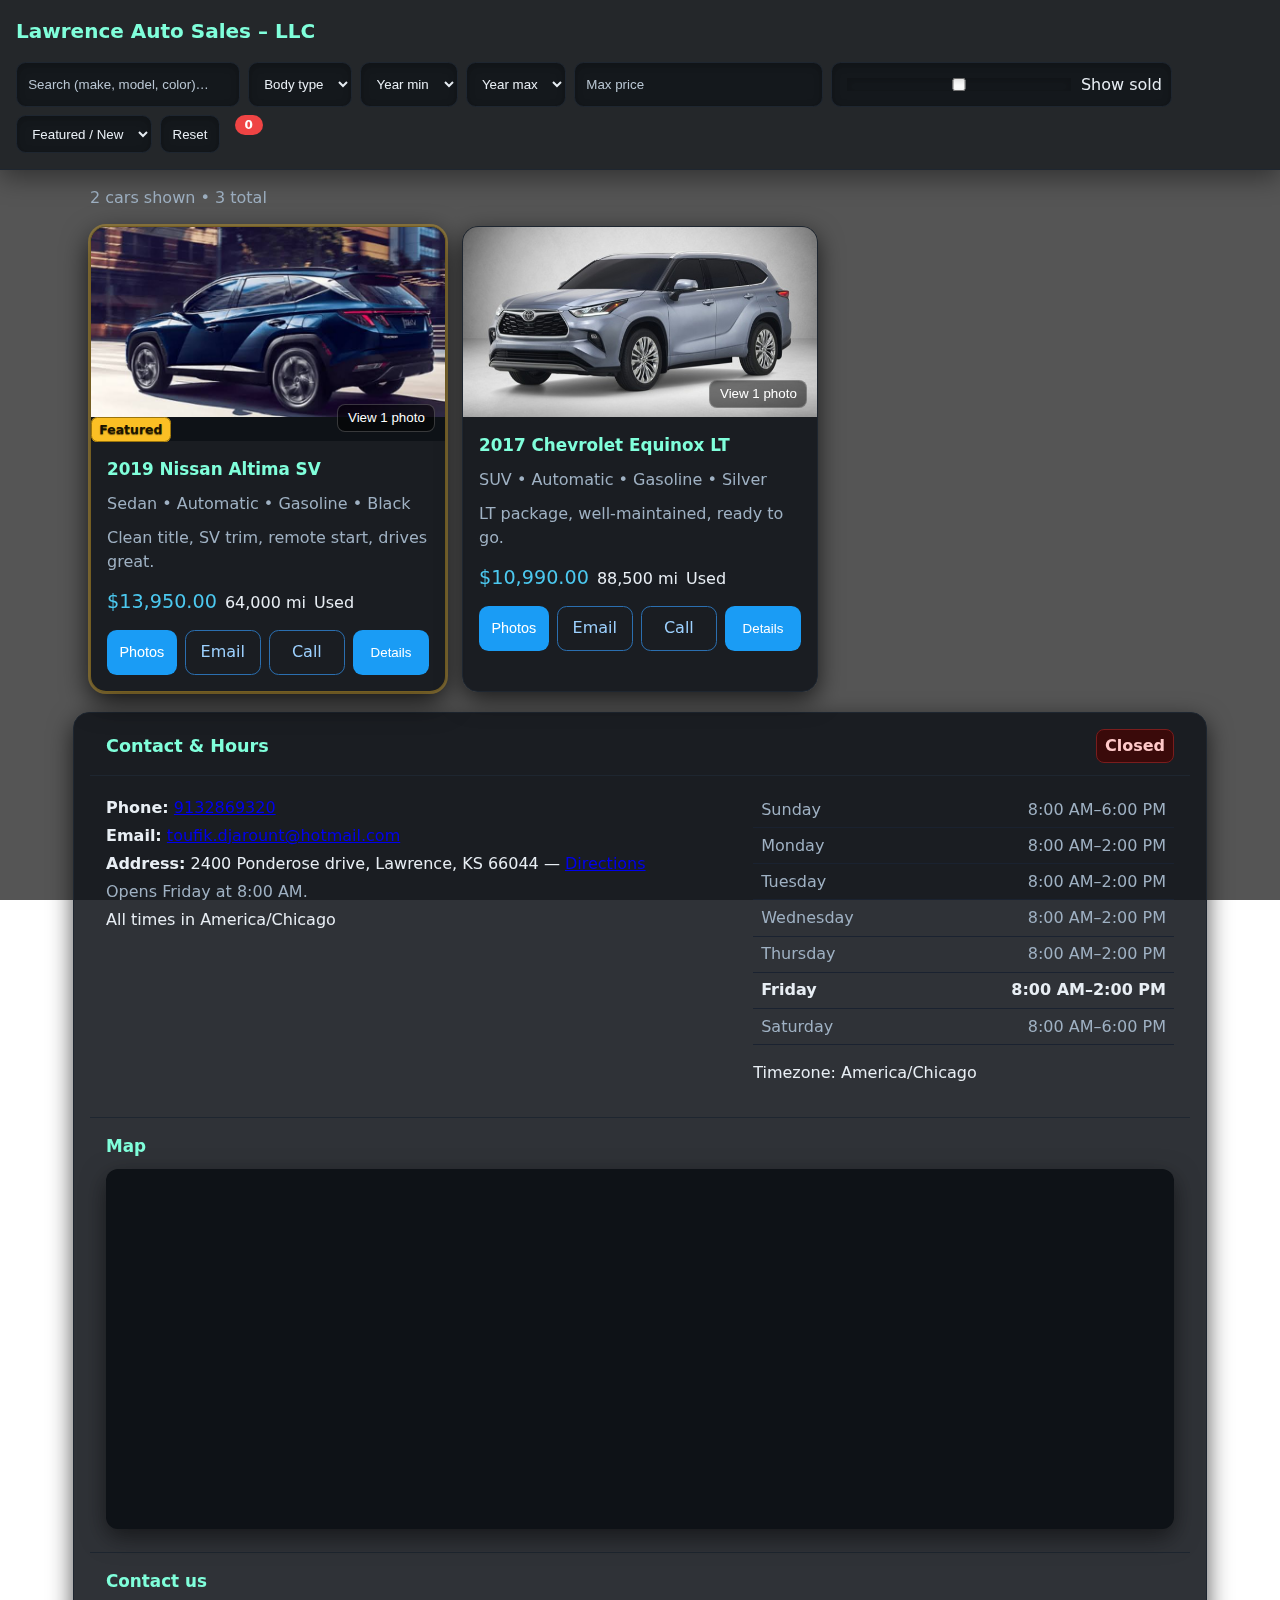
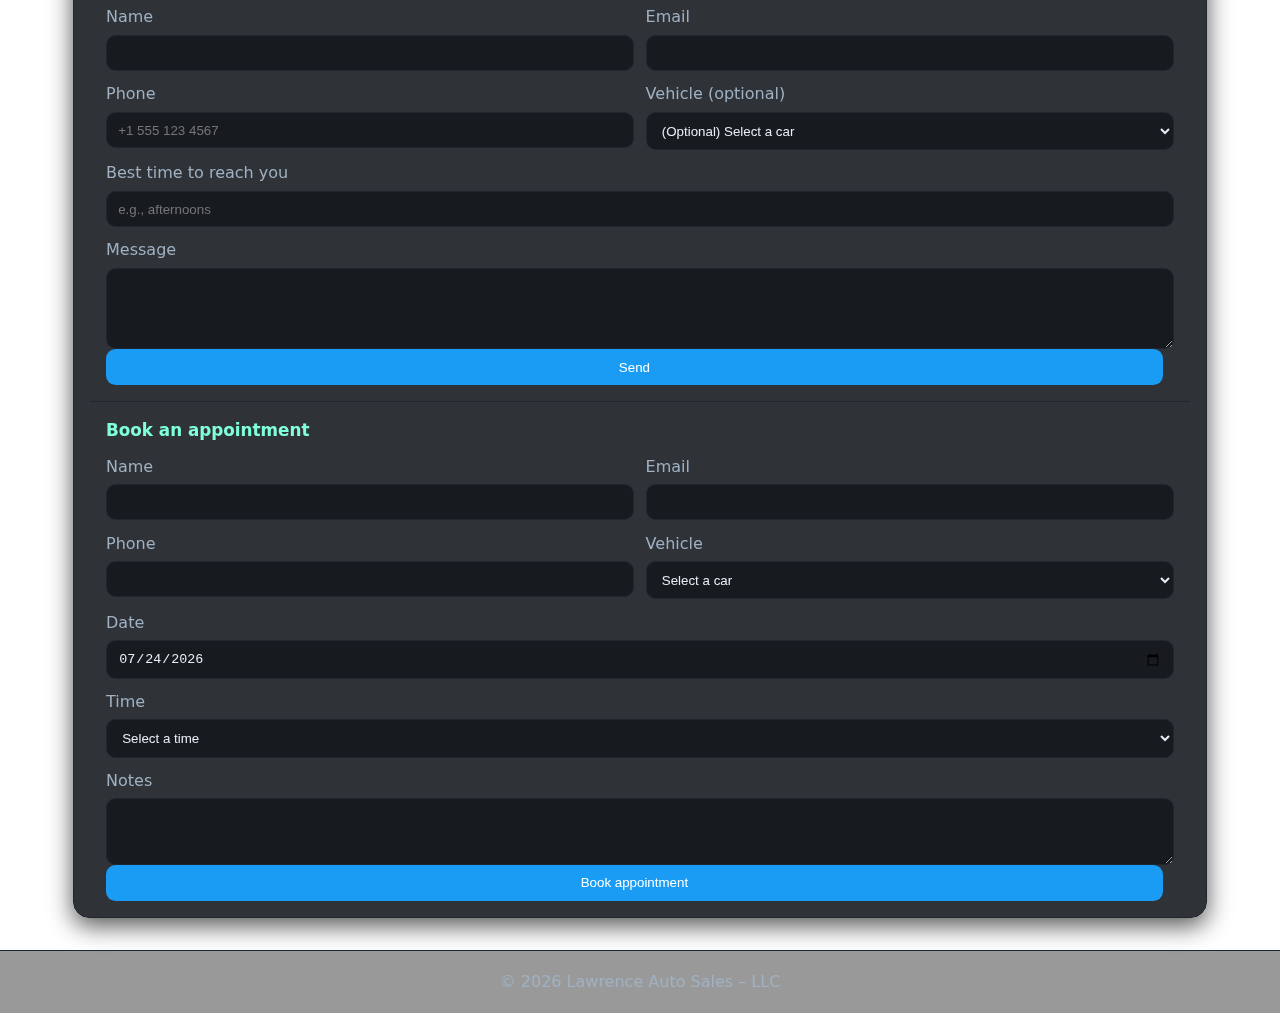
<file: index.html>
<!doctype html>
<html lang="en">
<head>
  <meta charset="utf-8" />
  <meta name="viewport" content="width=device-width, initial-scale=1" />
  <title>Lawrence Auto Sales – LLC</title>
  <link href="styles.css" rel="stylesheet" />
</head>
<body>
  <header class="site-header">
    <div class="brand">
      <h1>Lawrence Auto Sales – LLC</h1>
    </div>

    <!-- Filters -->
    <div class="controls filters">
      <input id="q" type="search" placeholder="Search (make, model, color)…" />
      <select id="bodyType">
        <option value="">Body type</option>
        <option>Sedan</option><option>SUV</option><option>Truck</option>
        <option>Coupe</option><option>Van</option><option>Wagon</option>
      </select>
      <select id="yearMin"><option value="">Year min</option></select>
      <select id="yearMax"><option value="">Year max</option></select>
      <input id="priceMax" type="number" min="0" step="500" placeholder="Max price" />
      <label class="chk"><input id="showSold" type="checkbox" /> Show sold</label>
      <select id="sortBy">
        <option value="featuredNew">Featured / New</option>
        <option value="priceAsc">Price ↑</option>
        <option value="priceDesc">Price ↓</option>
        <option value="yearDesc">Year ↓</option>
        <option value="yearAsc">Year ↑</option>
        <option value="mileageAsc">Mileage ↑</option>
        <option value="mileageDesc">Mileage ↓</option>
      </select>
      <button id="resetBtn">Reset</button>
      <span id="activeCount" class="badge-count" hidden>0</span>
    </div>
  </header>

  <main class="container">
    <p id="stats" class="stats"></p>
    <section id="grid" class="grid"></section>
  </main>

  <!-- Card template -->
  <template id="card-tpl">
    <article class="card">
      <div class="media">
        <img class="thumb" alt="" />
        <video class="walkaround" controls hidden playsinline></video>
        <span class="flag sold" hidden>Sold</span>
        <span class="flag featured" hidden>Featured</span>
        <button class="gallery-btn">View photos</button>
      </div>
      <div class="card-body info">
        <h3 class="title"></h3>
        <p class="meta"></p>
        <p class="desc"></p>
        <div class="row price-row">
          <span class="price"></span>
          <span class="mileage"></span>
          <span class="condition"></span>
        </div>
        <div class="actions">
          <button class="photos-btn btn small">Photos</button>
          <a class="email btn outline" href="#">Email</a>
          <a class="wa btn outline" href="#">Call</a>
          <button class="details-btn btn">Details</button>
        </div>
      </div>
    </article>
  </template>

  <!-- Lightbox -->
  <dialog id="lightbox">
    <button id="closeLb">×</button>
    <img id="lbImg" alt="Photo" />
    <div id="lbDots" class="dots"></div>
  </dialog>

  <!-- Details Modal -->
  <dialog id="detailsDlg" class="dlg details details-dialog">
    <button id="detailsClose" class="x">×</button>
    <div class="details-wrap">
      <div class="left details-media">
        <img id="detailsHero" class="hero" alt="" />
        <div id="detailsThumbs" class="thumbs"></div>
      </div>
      <div class="right details-info">
        <h3 id="detailsTitle"></h3>
        <p id="detailsPrice" class="price big"></p>
        <ul id="detailsSpecs" class="specs"></ul>
        <div id="detailsFeatures" class="chips features"></div>
        <p id="detailsDesc" class="desc"></p>
        <div class="details-actions actions">
          <a id="detailsEmail" class="btn outline" href="#">Email</a>
          <a id="detailsCall" class="btn" href="#">Call</a>
        </div>
      </div>
    </div>
  </dialog>

  <!-- Contact & Hours -->
  <section class="contact-card container">
    <div class="contact-head">
      <h2>Contact & Hours</h2>
      <span id="openBadge" class="open-badge">Checking…</span>
    </div>

    <div class="contact-body">
      <div class="contact-info">
        <p><b>Phone:</b> <a id="contactPhone" href="#"></a></p>
        <p><b>Email:</b> <a id="contactEmail" href="#"></a></p>
        <p><b>Address:</b> <span id="contactAddress"></span> —
          <a id="directionsLink" target="_blank" rel="noopener">Directions</a>
        </p>
        <p class="next-open" id="nextOpenText"></p>
        <p class="tz">All times in <span id="tzLabel"></span></p>
      </div>
      <div class="hours">
        <table><tbody id="hoursList"></tbody></table>
        <p class="tz small">Timezone: <span id="tzLabel2"></span></p>
      </div>
    </div>

    <!-- MAP (no API key needed) -->
    <div class="map-wrap">
      <h3 class="map-title">Map</h3>
      <iframe
        id="mapFrame"
        loading="lazy"
        allowfullscreen
        referrerpolicy="no-referrer-when-downgrade"
        title="Map to our location">
      </iframe>
    </div>

    <!-- Contact form -->
    <div class="contact-form-wrap">
      <h3>Contact us</h3>
      <form id="contactForm" class="form">
        <div class="form-row">
          <label>Name <input id="cfName" required /></label>
          <label>Email <input id="cfEmail" type="email" required /></label>
        </div>
        <div class="form-row">
          <label>Phone <input id="cfPhone" type="tel" placeholder="+1 555 123 4567" /></label>
          <label>Vehicle (optional)
            <select id="cfVehicle"></select>
          </label>
        </div>
        <div class="form-row">
          <label>Best time to reach you <input id="cfBestTime" placeholder="e.g., afternoons" /></label>
        </div>
        <label>Message <textarea id="cfMessage" required rows="4"></textarea></label>
        <div class="form-actions">
          <button id="cfSubmit" class="btn">Send</button>
          <div id="cfStatus" class="cf-status"></div>
        </div>
      </form>
    </div>

    <!-- Appointment form -->
    <div class="contact-form-wrap">
      <h3>Book an appointment</h3>
      <form id="apptForm" class="form">
        <div class="form-row">
          <label>Name <input id="apName" required /></label>
          <label>Email <input id="apEmail" type="email" required /></label>
        </div>
        <div class="form-row">
          <label>Phone <input id="apPhone" type="tel" /></label>
          <label>Vehicle <select id="apVehicle" required></select></label>
        </div>
        <div class="form-row">
          <label>Date <input id="apDate" type="date" required /></label>
          <label>Time <select id="apSlot" required><option value="">Pick a date first</option></select></label>
        </div>
        <label>Notes <textarea id="apNotes" rows="3"></textarea></label>
        <div class="form-actions">
          <button id="apSubmit" class="btn">Book appointment</button>
          <div id="apStatus" class="cf-status"></div>
        </div>
      </form>
    </div>
  </section>

  <footer class="site-footer">
    © <span id="year"></span> Lawrence Auto Sales – LLC
  </footer>

  <script src="app.js" defer></script>
</body>
</html>
</file>
<file: styles.css>
:root {
  --bg:#0b0d10;
  --card:#12161b;
  --muted:#9fb1c3;
  --text:#e8eef4;
  --brand:#4cc9f0;
  --accent:#80ffdb;
  --border:#1e2630;
  --btn:#1a9cf5;
  --ok:#16a34a;
  --warn:#ef4444;
}

body {
  margin: 0;
  min-height: 100vh;
  font: 16px/1.5 system-ui, Segoe UI, Roboto, Arial;
  color: var(--text);
  background: url("https://images.unsplash.com/photo-1503376780353-7e6692767b70?w=1600") center/cover no-repeat fixed;
  position: relative;
  overflow-x: hidden;
}
body::before { content:""; position:fixed; inset:0; background:#000a; backdrop-filter: blur(6px); z-index:-1; }

.site-header{position:sticky;top:0;z-index:20;background:#12161bb8;border-bottom:1px solid var(--border);backdrop-filter:blur(12px);box-shadow:0 8px 24px #0006;}
.brand{display:flex;align-items:center;gap:.6rem;padding:1rem;}
.brand h1{margin:0;font-size:1.25rem;color:var(--accent);}

.controls{display:flex;gap:.5rem;flex-wrap:wrap;padding:0 1rem 1rem;}
.controls input,.controls select,.controls button,.controls label.chk{
  background:#0e1217b3;border:1px solid var(--border);color:var(--text);
  padding:.6rem .7rem;border-radius:.6rem;outline:none;box-shadow: inset 0 2px 8px #0003;
}
.controls input::placeholder{color:#b9c6d3;}
.controls input{min-width:14rem;}
.controls label.chk{display:flex;align-items:center;gap:.45rem;padding-right:.6rem;}
.controls label.chk input{accent-color:var(--brand);}

.badge-count{display:inline-flex;align-items:center;justify-content:center;min-width:1.25rem;height:1.25rem;padding:0 .25rem;margin-left:.45rem;border-radius:999px;background:var(--warn);color:#fff;font-size:.75rem;font-weight:700;line-height:1;}

.container{max-width:1100px;margin:1rem auto;padding:0 1rem;}
.stats{color:var(--muted);margin:.5rem 0 1rem;}
.grid{display:grid;grid-template-columns:repeat(auto-fill,minmax(280px,1fr));gap:1rem;}

.card{background:#12161be0;border:1px solid var(--border);border-radius:1rem;overflow:hidden;display:flex;flex-direction:column;box-shadow:0 8px 24px #000a;transition:transform .2s,box-shadow .2s;}
.card:hover{transform:translateY(-3px);box-shadow:0 12px 32px #000c;}
.media{position:relative;background:#0e1217;}
.thumb{width:100%;height:190px;object-fit:cover;display:block;}

/* only the overlay button is absolute (prevents overlap with actions row) */
.media .gallery-btn{position:absolute;right:.6rem;bottom:.6rem;background:#0008;color:#fff;border:1px solid #fff3;padding:.35rem .6rem;border-radius:.5rem;cursor:pointer;}

.walkaround{width:100%;max-height:240px;margin-top:-2px;}
.info{padding:1rem;display:flex;flex-direction:column;gap:.6rem;}
.title{margin:0;font-size:1.05rem;color:var(--accent);}
.meta,.desc{margin:0;color:var(--muted);}
.price-row{display:flex;align-items:center;gap:.5rem;margin-top:.3rem;}
.badge{border:1px solid var(--border);padding:.15rem .45rem;border-radius:.5rem;color:var(--muted);font-size:.85rem;}
.price{font-size:1.2rem;color:var(--brand);}
.actions{display:flex;gap:.5rem;margin-top:.2rem;}
.btn{background:var(--btn);color:#fff;text-decoration:none;padding:.6rem .75rem;border-radius:.6rem;border:1px solid transparent;text-align:center;flex:1;transition:background .2s;}
.btn:hover{background:#0d8ae8;}
.btn.outline{background:transparent;border-color:#2b6fb0;color:#9dd1ff;}
.btn.outline:hover{background:#1b2b3c;}
.btn.small{padding:.4rem .55rem;font-size:.9rem;}

.flags{position:absolute;left:.6rem;top:.6rem;display:flex;gap:.4rem;pointer-events:none;}
.flag{font-size:.78rem;font-weight:800;padding:.25rem .45rem;border-radius:.4rem;border:1px solid #fff2;text-shadow:0 1px 1px #0008;}
.flag.sold{background:#b91c1c;color:#fff;}
.flag.featured{background:#fbbf24;color:#1a1300;border-color:#6b4f00aa;}
.card.sold{opacity:.7;}
.card.sold .thumb{filter:grayscale(.35);}
.card.featured{box-shadow:0 0 0 2px #fbbf2455,0 10px 28px #000c;border-color:#fbbf2466;}

.contact-card{background:#12161be0;border:1px solid var(--border);border-radius:1rem;box-shadow:0 8px 24px #000a;overflow:hidden;margin-top:1.25rem;}
.contact-head{display:flex;align-items:center;justify-content:space-between;padding:1rem 1rem .75rem;border-bottom:1px solid var(--border);}
.contact-head h2{margin:0;font-size:1.1rem;color:var(--accent);}
.open-badge{font-weight:800;padding:.25rem .5rem;border-radius:.5rem;border:1px solid #fff2;}
.open-badge.open{background:#083b17;color:#b7f7c4;border-color:#1d7a35;}
.open-badge.closed{background:#3a0a0a;color:#ffc9c9;border-color:#7a1d1d;}

.contact-body{display:grid;gap:1rem;grid-template-columns:1.2fr .8fr;padding:1rem;}
.contact-info p{margin:.25rem 0;}
.next-open{color:var(--muted);margin-top:.5rem;}
.hours table{width:100%;border-collapse:collapse;}
.hours td{padding:.35rem .5rem;border-bottom:1px solid #1a2230;color:var(--muted);}
.hours tr.today td{color:var(--text);font-weight:600;}
.hours td.time{text-align:right;white-space:nowrap;}

.map-wrap { border-top: 1px solid var(--border); padding: 1rem; }
.map-title { margin: 0 0 .6rem; color: var(--accent); font-size: 1.05rem; }
.map-wrap iframe {
  width: 100%; height: 360px; border: 0; border-radius: 12px;
  box-shadow: 0 8px 24px #0008; background: #0e1217;
}
@media (max-width: 600px){ .map-wrap iframe { height: 280px; } }

.contact-form-wrap{border-top:1px solid var(--border);padding:1rem;}
.contact-form-wrap h3{margin:0 0 .7rem;color:var(--accent);font-size:1.05rem;}
form label{display:flex;flex-direction:column;gap:.35rem;color:var(--muted);}
form input,form select,form textarea{background:#0e1217b3;border:1px solid var(--border);color:#e8eef4;padding:.6rem .7rem;border-radius:.6rem;outline:none;}
.form-row{display:grid;gap:.7rem;grid-template-columns:1fr 1fr;margin-bottom:.7rem;}
.form-row:nth-child(3){grid-template-columns:1fr;}
.form-actions{display:flex;gap:.7rem;align-items:center;}
.cf-status{color:var(--muted);}
.cf-status.ok{color:#b7f7c4;}
.cf-status.err{color:#ffc9c9;}

.site-footer{border-top:1px solid var(--border);color:var(--muted);text-align:center;padding:1.2rem;margin-top:2rem;background:#0006;backdrop-filter:blur(6px);}
dialog#lightbox{border:none;border-radius:10px;background:#0b0d10;padding:0;max-width:min(92vw,900px);}
#closeLb{position:absolute;right:.5rem;top:.5rem;background:#0000;border:1px solid #fff3;color:#fff;border-radius:8px;padding:.3rem .5rem;cursor:pointer;}
#lbImg{display:block;max-height:76vh;max-width:100%;}
.dots{display:flex;gap:.35rem;justify-content:center;padding:.6rem;background:#0e1217;border-top:1px solid var(--border);}
.dots button{width:.65rem;height:.65rem;border-radius:50%;border:1px solid #fff4;background:#fff2;}
.dots button.active{background:var(--brand);border-color:transparent;}

@media (prefers-reduced-motion:no-preference){
  .card{transition:transform .16s ease;}
  .card:hover{transform:translateY(-2px);}
}

/* Details modal */
.details-dialog { 
  border: none; padding: 0; background: #0b0d10; color: var(--text);
  max-width: min(1000px, 95vw); border-radius: 14px; overflow: hidden;
}
.details-dialog::backdrop { background: #000a; backdrop-filter: blur(3px); }
.details-dialog .x {
  position: absolute; right: .6rem; top: .6rem; z-index: 2;
  background: #0000; color: #fff; border: 1px solid #ffffff33;
  border-radius: 8px; padding: .35rem .55rem; cursor: pointer;
}
.details-wrap { display: grid; grid-template-columns: 1.2fr 1fr; gap: 1rem; }
@media (max-width: 900px){ .details-wrap { grid-template-columns: 1fr; } }
.details-media { background: #0e1217; padding: .75rem; }
#detailsHero { width: 100%; max-height: 60vh; object-fit: cover; border-radius: 10px; display:block; }
.thumbs { display: grid; grid-template-columns: repeat(auto-fill, minmax(80px, 1fr)); gap: .5rem; margin-top: .6rem; }
.thumbs img { width: 100%; height: 60px; object-fit: cover; border: 1px solid var(--border); border-radius: 8px; opacity: .85; cursor: pointer; }
.thumbs img.active { outline: 2px solid var(--brand); opacity: 1; }
.details-info { padding: 1rem; }
.details-info h3 { margin: 0 0 .25rem; color: var(--accent); }
.details-info .price { color: var(--brand); font-weight: 700; margin: 0 0 .5rem; }
.details-info .desc { color: var(--muted); }
.specs { list-style: none; padding: 0; margin: .75rem 0; display: grid; grid-template-columns: 1fr 1fr; gap: .4rem .9rem; }
.specs li { color: var(--muted); }
.specs b { color: var(--text); font-weight: 600; }

:focus-visible { outline: 2px solid var(--brand); outline-offset: 2px; }
@media (max-width: 600px){ body { background-attachment: scroll; } }
</file>
